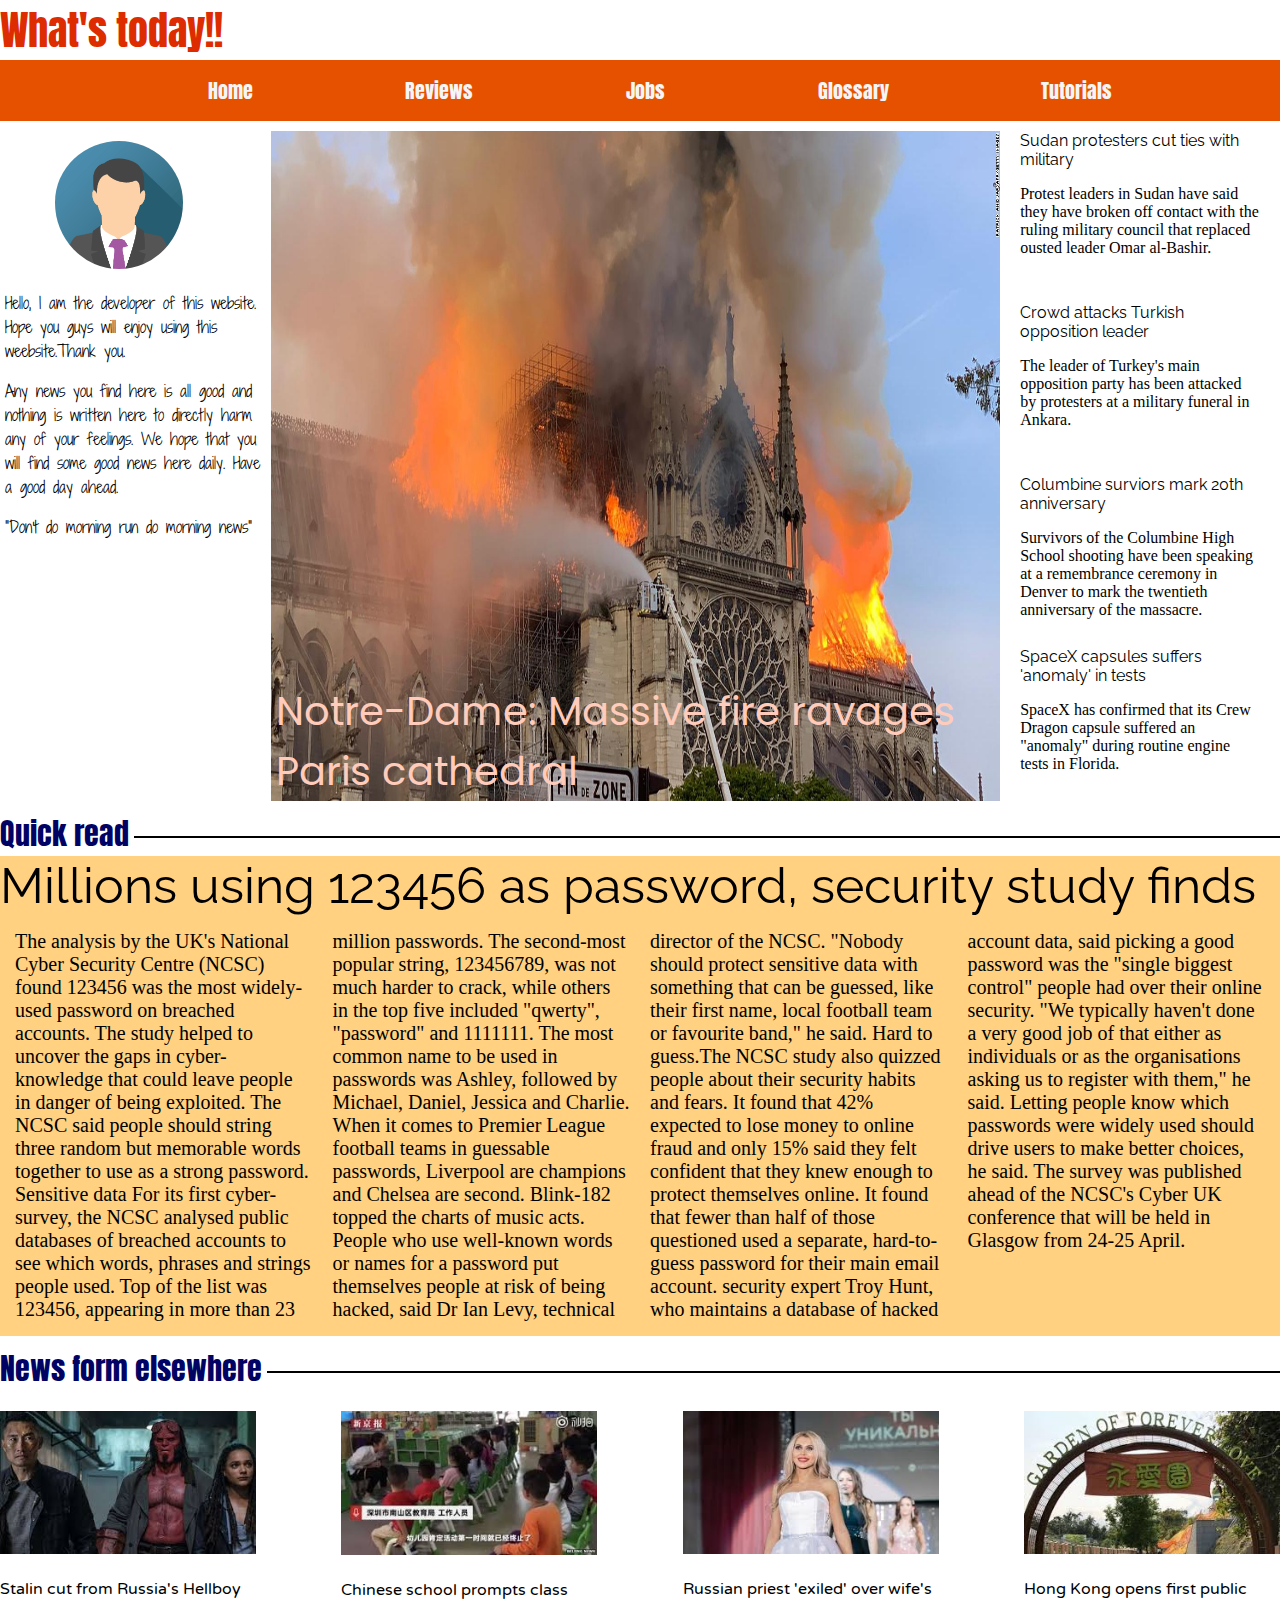
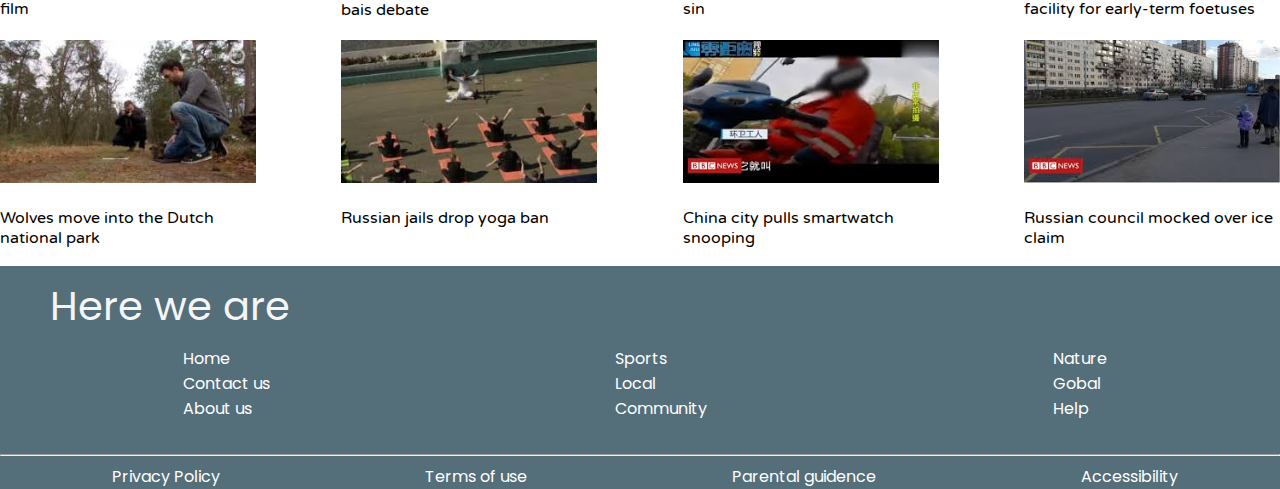
<file: index.html>
<!DOCTYPE html>
<html lang="en"> <!--specifies the language we are using in this page-->
<head>
    <title> 
        Today's news
    </title>
    <meta charset="utf-8">
    <meta name ="viewport"  content="width=device-width, intial-scale=1.0">
    <link href = "indexdesign.css" rel="stylesheet"> <!--used for linking the style page-->
    <link href="https://fonts.googleapis.com/css?family=Anton" rel="stylesheet"><!--used for bringing the font from the google font page-->
    <link href="https://fonts.googleapis.com/css?family=Varela+Round" rel="stylesheet">
    <link href="https://fonts.googleapis.com/css?family=Raleway" rel="stylesheet">
    <link href="https://fonts.googleapis.com/css?family=Shadows+Into+Light+Two" rel="stylesheet">  
    <link href="https://fonts.googleapis.com/css?family=Poppins" rel="stylesheet">

</head>

<body>
    <header><!--creates a header section in a webpage-->
        <a href="#">What's today!!</a>    
    </header>

    <nav><!--makes the naviagation section-->
      <ul>  <!-- makes the unodered list of the items -->
           <li><a href="index.html"> Home</a></li><!--specifyes the item of the list and a href is used for linking the another web page-->
           <li><a href="reviews.html"> Reviews</a></li>
           <li><a href="jobs.html"> Jobs</a></li>
           <li><a href="glossary.html"> Glossary</a></li>
           <li><a href="tutorials.html">Tutorials</a></li>                  
       </ul>  
    </nav>

    <section> <!--makes a space for the classes within it and conatains them-->
        <aside class="infotab">
            <img src="download.png " alt="pm on nepal">
            <p>Hello, I am the developer of this website. Hope you guys will enjoy using this weebsite.Thank you.</p>
            <p>Any news you find here is all good and nothing is written here to directly harm any of your feelings. We hope that you will find some good news here daily. Have a good day ahead.</p>
            <p>"Don't do morning run do morning news"</p>
        </aside><!--creates another section within the class container named infotab-->  
                            
        <div class ="first-coloumn">

            <div class="row-first">
                    <a href="#">Sudan protesters cut ties with military</a>
                    <p>Protest leaders in Sudan have said they have broken off contact with the ruling military council that replaced ousted leader Omar al-Bashir.</p>
                
            </div><!--creats another section with row-first named class within the first-coloumn class which is inside another main section, class named container-->
            <div class="row-second">
                    <a href="#">Crowd attacks Turkish opposition leader</a>
                    <p>The leader of Turkey's main opposition party has been attacked by protesters at a military funeral in Ankara.</p>
            </div>
            <div class="row-third">
                    <a href="#">Columbine surviors mark 20th anniversary</a>
                    <p>Survivors of the Columbine High School shooting have been speaking at a remembrance ceremony in Denver to mark the twentieth anniversary of the massacre.</p>
            </div>
            <div class="row-fourth">
                    <a href="#">SpaceX capsules suffers 'anomaly' in tests</a>
                    <p>SpaceX has confirmed that its Crew Dragon capsule suffered an "anomaly" during routine engine tests in Florida.</p>
            </div>
               
        </div>
        <div class="image-slider1">
                <a href="#">Notre-Dame: Massive fire ravages Paris cathedral</a>
        </div>               
                          
    </section>

    <div class="firsttitle">Quick read</div>

    <div class ="second-coloumn">
        <div class="topic">Millions using 123456 as password, security study finds</div>
        <div class="content"> The analysis by the UK's National Cyber Security Centre (NCSC) found 123456 was the most widely-used password on breached accounts.
            The study helped to uncover the gaps in cyber-knowledge that could leave people in danger of being exploited.
            The NCSC said people should string three random but memorable words together to use as a strong password.
            Sensitive data For its first cyber-survey, the NCSC analysed public databases of breached accounts to see which words, phrases and strings people used.
            Top of the list was 123456, appearing in more than 23 million passwords. The second-most popular string, 123456789, was not much harder to crack, while others in the top five included "qwerty", "password" and 1111111.
            The most common name to be used in passwords was Ashley, followed by Michael, Daniel, Jessica and Charlie.
            When it comes to Premier League football teams in guessable passwords, Liverpool are champions and Chelsea are second. Blink-182 topped the charts of music acts.
            People who use well-known words or names for a password put themselves people at risk of being hacked, said Dr Ian Levy, technical director of the NCSC.
            "Nobody should protect sensitive data with something that can be guessed, like their first name, local football team or favourite band," he said.
            Hard to guess.The NCSC study also quizzed people about their security habits and fears.        
            It found that 42% expected to lose money to online fraud and only 15% said they felt confident that they knew enough to protect themselves online.
            It found that fewer than half of those questioned used a separate, hard-to-guess password for their main email account.
              security expert Troy Hunt, who maintains a database of hacked account data, said picking a good password was the "single biggest control" people had over their online security.
              "We typically haven't done a very good job of that either as individuals or as the organisations asking us to register with them," he said.
              Letting people know which passwords were widely used should drive users to make better choices, he said.
                 The survey was published ahead of the NCSC's Cyber UK conference that will be held in Glasgow from 24-25 April.
        </div>    
    </div>
   
    <div class="secondtitle">News form elsewhere</div>

    <div class="small-small">
      <div class="small-news">
            <div class="news-first"><img src="hellboy.jpg" alt="anything can happen"><br><br>
                <a href="#"> Stalin cut from Russia's Hellboy film</a></div>
            <div class="news-second"><img src="china.jpg" alt="anything can happen"><br><br>
                <a href="#">Chinese school prompts class bais debate</a></div> 
            <div class="news-third"><img src="russia.jpg" alt="anything can happen"><br><br>
                <a href="#"> Russian priest 'exiled' over wife's sin</a></div>
            <div class="news-fourth"><img src="hongkonh.jpg" alt="anything can happen"><br><br>
                <a href="#">Hong Kong opens first public facility for early-term foetuses</a><br>     
            </div>      
      </div>
      <div class="small-news1">
                <div class="news-first1"><img src="wolf.jpg" alt="anything can happen"><br><br>
                    <a href="#"> Wolves move into the Dutch national park</a></div>
                <div class="news-second2"><img src="yoga.jpg" alt="anything can happen"><br><br>
                    <a href="#">Russian jails drop yoga ban</a></div> 
                <div class="news-third3"><img src="watch.jpg" alt="anything can happen"><br><br>
                    <a href="#"> China city pulls smartwatch snooping</a></div>
                <div class="news-fourth4"><img src="icd.jpg" alt="anything can happen"><br><br>
                    <a href="#">Russian council mocked over ice claim</a><br></div>
                
      </div>
    </div>    <br>    
    <footer><!--creates a footer section in a webpage-->
        <div class="footer-title">Here we are</div>
        <div class="company-info">
            <div class="first">
                <a href="#">Home</a>
                <a href="#">Contact us</a>
                <a href="#">About us</a>            
            </div>
            <div class="second">
                <a href="#">Sports</a>
                <a href="#">Local</a>
                <a href="#">Community</a>  

            </div>
            <div class="Third">
                    <a href="#">Nature</a>
                    <a href="#">Gobal</a>
                    <a href="#">Help</a>      
            </div>
        </div><br><hr>

        <div class="last">
                <a href="#">Privacy Policy</a>
                <a href="#">Terms of use</a>
                <a href="#">Parental guidence</a>                
                <a href="#">Accessibility</a>
        </div>      
    </footer>    
</body>
</html>
</file>
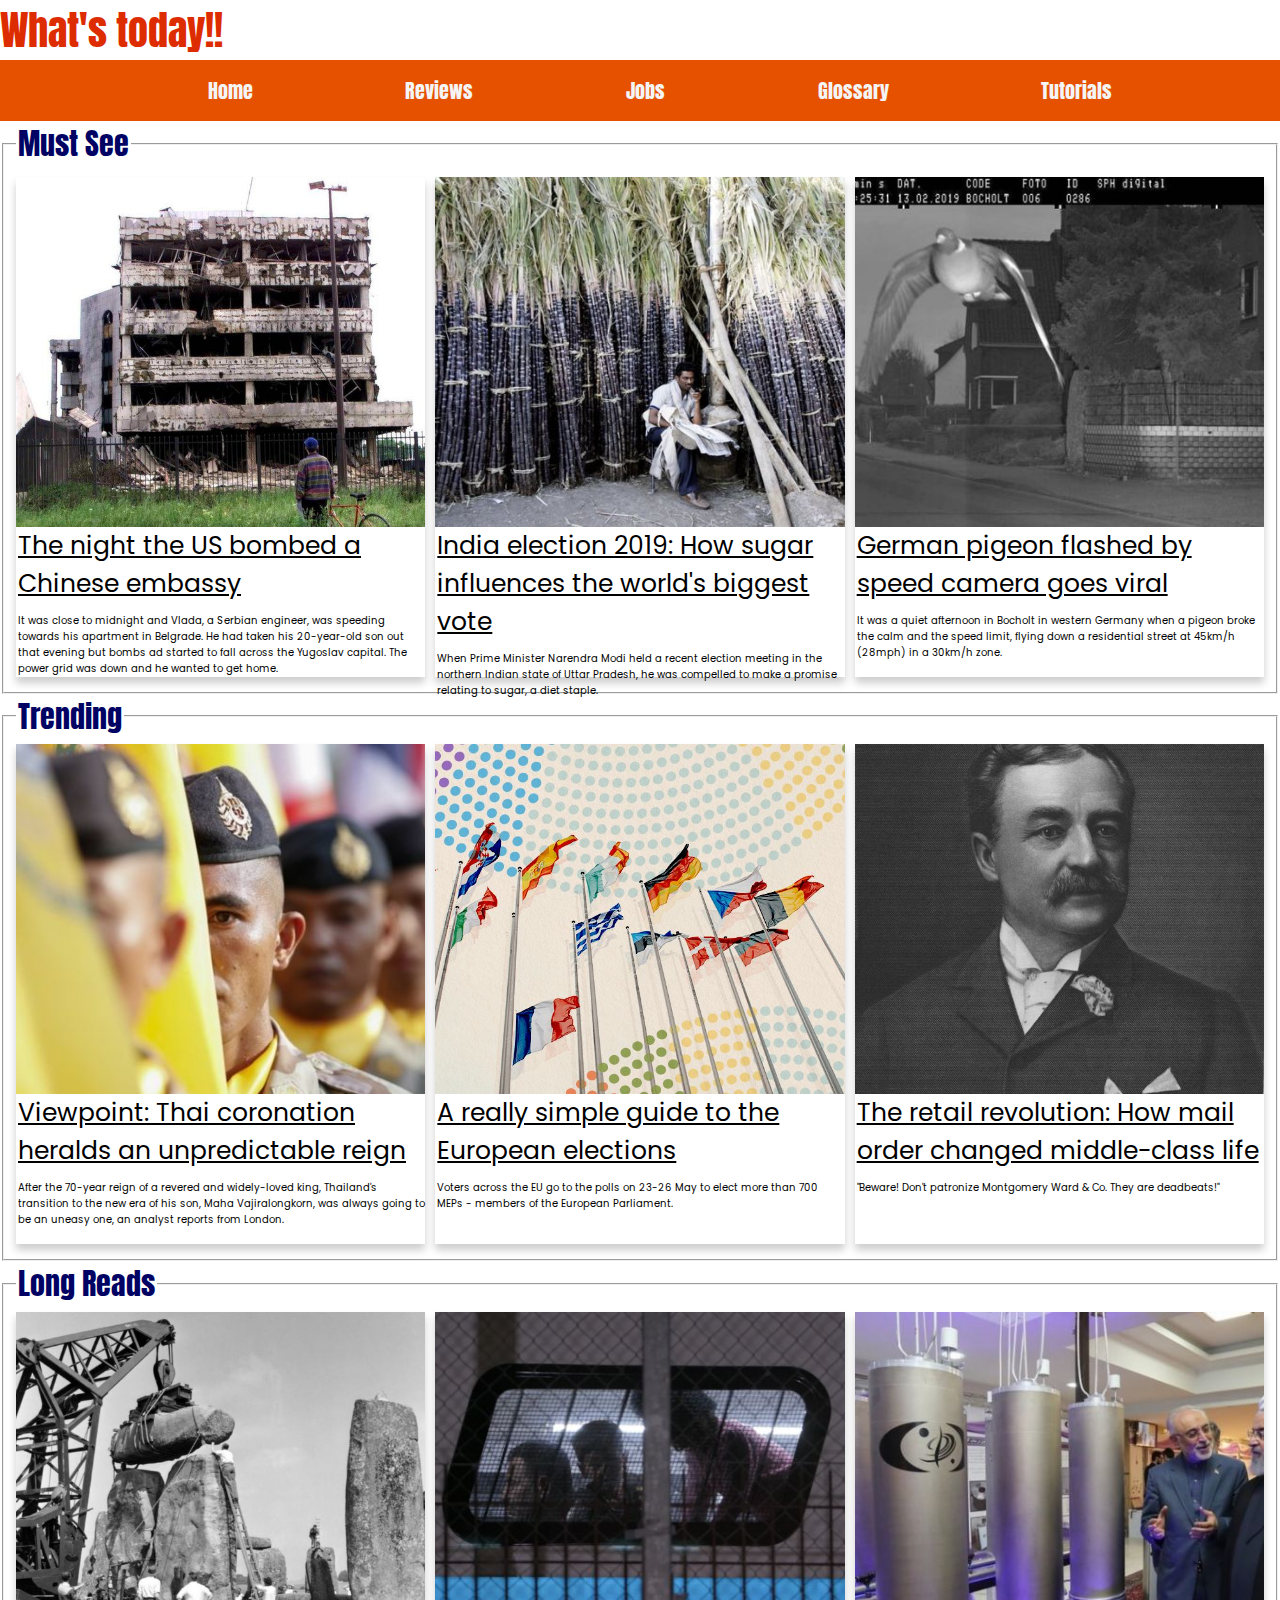
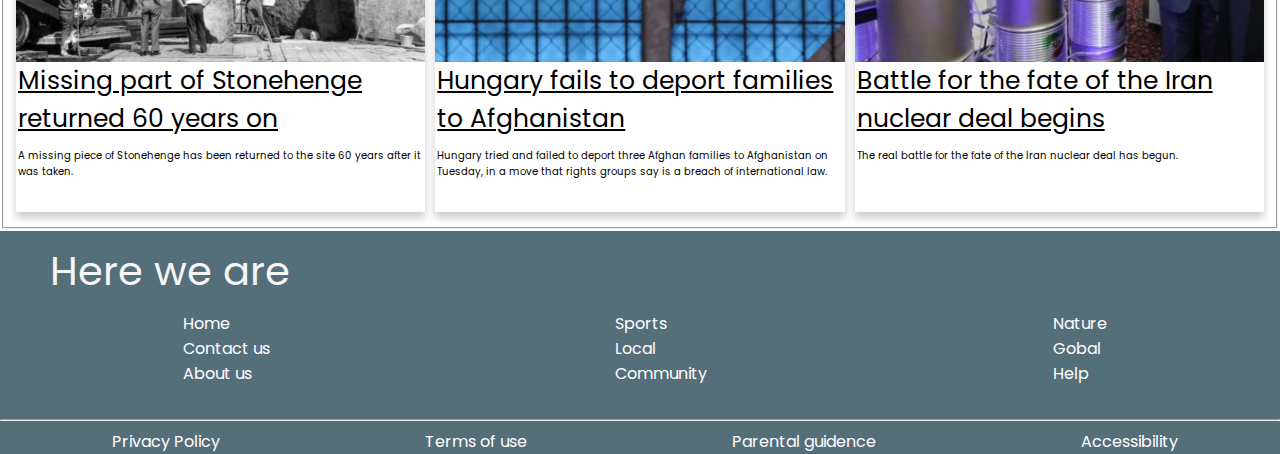
<file: tutorials.html>
<!DOCTYPE html>
<html lang="en">
<head>
    <title>
        Today's news
    </title>
    <meta charset="utf-8">
    <meta name ="viewport"  content="width=device-width, intial-scale=1.0">
    <link href = "tutorialsdesign.css" rel="stylesheet"> <!--used for linking the style page-->
    <link href="https://fonts.googleapis.com/css?family=Anton" rel="stylesheet"><!--used for bringing the font from the google font page-->
    <link href="https://fonts.googleapis.com/css?family=Varela+Round" rel="stylesheet">
    <link href="https://fonts.googleapis.com/css?family=Raleway" rel="stylesheet">       
    <link href="https://fonts.googleapis.com/css?family=Poppins" rel="stylesheet">

</head>

<body>
    <header><!--creates a header section in a webpage-->
        <a href="#">What's today!!</a>    
    </header>

    <nav><!--makes the naviagation section-->
      <ul>  <!-- makes the unodered list of the items -->
           <li><a href="index.html"> Home</a></li><!--specifyes the item of the list and a href is used for linking the another web page-->
           <li><a href="reviews.html"> Reviews</a></li>
           <li><a href="jobs.html"> Jobs</a></li>
           <li><a href="glossary.html"> Glossary</a></li>
           <li><a href="tutorials.html">Tutorials</a></li>                  
       </ul>  
    </nav>

    <section>
      <fieldset> 
          <legend>Must See</legend>
        <div class="firstone">                          
                <div class="oneone">
                        <div class="apple">
                            <div class="ball"></div>
                        </div>
                        <div class="cat"><a href="#">  The night the US bombed a Chinese embassy</a>   
                            <p>It was close to midnight and Vlada, a Serbian engineer,
                                 was speeding towards his apartment in Belgrade.
                                  He had taken his 20-year-old son out that evening but bombs
                                  ad started to fall across the Yugoslav capital. 
                                The power grid was down and he wanted to get home.</p>
                        </div>
                </div>          
                <div class="onetwo">
                        <div class="apple1">
                            <div class="ball1"></div>
                        </div>
                        <div class="cat1"><a href="#">  India election 2019: How sugar influences the world's biggest vote</a>   
                            <p>When Prime Minister Narendra Modi held a recent election meeting
                                 in the northern Indian state of Uttar Pradesh,
                                 he was compelled to make a promise relating to sugar, a diet staple.</p>
                        </div>
                </div>
                <div class="onethree">
                        <div class="apple2">
                            <div class="ball2"></div>
                        </div>
                        <div class="cat2"><a href="#">  German pigeon flashed by speed camera goes viral
                            </a>   
                             <p>It was a quiet afternoon in Bocholt in western Germany when a pigeon broke
                                  the calm and the speed limit,
                                  flying down a residential street at 45km/h (28mph) in a 30km/h zone.</p>
                        </div>
                </div>           
        </div> 
             
      </fieldset>        
       

     <fieldset> 
            <legend>Trending</legend>
        <div class="firsttwo">
                <div class="twoone">
                        <div class="apple3">
                                <div class="ball3"></div>
                            </div>
                            <div class="cat3"><a href="#"> Viewpoint: Thai coronation heralds an unpredictable reign</a>   
                                <p>After the 70-year reign of a revered and widely-loved king, Thailand's
                                     transition to the new era of his son, Maha Vajiralongkorn,
                                     was always going to be an uneasy one, an analyst reports from London.</p>
                        </div>                                        
                </div>
                <div class="twotwo">
                        <div class="apple4">
                                <div class="ball4"></div>
                            </div>
                            <div class="cat4"><a href="#">  A really simple guide to the European elections</a>   
                                <p>Voters across the EU go to the polls on 23-26 May to elect more than
                                     700 MEPs - members of the European Parliament.</p>
                        </div>
                </div>
                <div class="twothree">
                        <div class="apple5">
                                <div class="ball5"></div>
                            </div>
                            <div class="cat5"><a href="#"> The retail revolution: How mail order changed middle-class life</a>   
                                <p>"Beware! Don't patronize Montgomery Ward & Co. They are deadbeats!"</p>
                        </div>
                </div>
        </div>
    </fieldset>

    <fieldset> 
            <legend>Long Reads</legend>
        <div class="firstthird">
                <div class="threeone">
                        <div class="apple6">
                                <div class="ball6"></div>
                            </div>
                            <div class="cat6"><a href="#"> Missing part of Stonehenge returned 60 years on</a>   
                                <p>A missing piece of Stonehenge has been returned to the site 60 years after it was taken.</p>
                        </div>
                </div>
                <div class="threetwo">
                        <div class="apple7">
                                <div class="ball7"></div>
                            </div>
                            <div class="cat7"><a href="#">  Hungary fails to deport families to Afghanistan</a>   
                                <p>Hungary tried and failed to deport three Afghan families to Afghanistan on Tuesday, 
                                    in a move that rights groups say is a breach of international law.</p>
                        </div>
                </div>
                <div class="threethree">
                        <div class="apple8">
                                <div class="ball8"></div>
                            </div>
                            <div class="cat8"><a href="#">  Battle for the fate of the Iran nuclear deal begins</a>   
                                <p>The real battle for the fate of the Iran nuclear deal has begun.</p>
                        </div>
                </div>
        </div>
    </fieldset>

    </section>

     <footer><!--creates a footer section in a webpage-->
        <div class="footer-title">Here we are</div>
        <div class="company-info">
            <div class="first">
                <a href="#">Home</a>
                <a href="#">Contact us</a>
                <a href="#">About us</a>            
            </div>
            <div class="second">
                <a href="#">Sports</a>
                <a href="#">Local</a>
                <a href="#">Community</a>  

            </div>
            <div class="Third">
                    <a href="#">Nature</a>
                    <a href="#">Gobal</a>
                    <a href="#">Help</a>      
            </div>
        </div><br><hr>

        <div class="last">
                <a href="#">Privacy Policy</a>
                <a href="#">Terms of use</a>
                <a href="#">Parental guidence</a>                
                <a href="#">Accessibility</a>
        </div>      
    </footer>    
</body>
</html>
</file>
<file: indexdesign.css>
body{
    background-color: white; /* sets the given color  of the body background*/
    color:whitesmoke ;   /* sets the given color  of the text*/
    margin:0px 0px 0px 0px; /*sets the margin of html body part*/
}

header{    
    font-family: 'Anton', sans-serif;/*specifies the font of the text*/
    font-size:40px;/*specifies the size of the text*/
    color: #DD2C00;  /*specifies the color of the text*/  
    padding: 0px;  /*specifies the gapping with the header of the text*/
}

header > a{
    text-decoration: none; /*specifies the decoration style of the text*/
    color:#DD2C00;
}

nav{
    background-color:#e65100;
    font-family: 'Anton', sans-serif;
    padding:15px;    
    position:sticky;/*specifies the position of nav to always remain constant in the page*/
    top:0; /*specifies the position top in the page*/
}

nav ul{

    display:flex;  /*this sepecifies the layout flex*/
    justify-content: space-evenly; /*specifies the spacing of the contnet */
    margin: 0px;
}

nav ul li{
    list-style:none;
    
}

nav ul li a{
    text-decoration: none;
    color:whitesmoke;
    font-size: 20px;
    display:inline-block;
}

nav ul li a:hover{

    color:#010364;     
    letter-spacing: 2px;    
}

section{
    display:flex;    
    margin:10px 0px 10px 0px;
}

.infotab{
    background-color:white;
    margin-right:5px;
    padding:5px;    
    width:20%;
    color:black;
    font-family: 'Shadows Into Light Two', cursive;
}

.infotab > img{
    border-radius:50%;
    width:50%;
    padding:5px 50px 0px 50px;
}


.first-coloumn{      
    margin-right: 14px;
    margin-left:10px;
    width:20%;    
    background-color: white;
    order:2;
}

.first-coloumn > .row-first> a{
    text-decoration:none;
    font-family: 'Raleway', sans-serif;
    color:black;
}

.first-coloumn > .row-first> a:hover{
    text-decoration:underline;
    color:purple;    
}

.first-coloumn > .row-first > p{
    color:black;
}


.first-coloumn > .row-first {

    background-color: white;
    width:94%;
    height: 23%;
    margin: 0px 10px 10px 10px;       
}

.first-coloumn > .row-first:hover {
    box-shadow: 7px 7px 7px 7px rgba(0, 0, 0, 0.2);    
}


.first-coloumn > .row-second> a{
    text-decoration:none;
    font-family: 'Raleway', sans-serif;
    color:black;
}

.first-coloumn > .row-second> a:hover{
    text-decoration:underline;
    color:purple;    
}

.first-coloumn > .row-second> p{
    color:black;
}

.first-coloumn > .row-second {

    background-color: white;
    width:94%;
    height: 23%;
    margin: 18px 10px 10px 10px;        
}

.first-coloumn > .row-second:hover {
    box-shadow: 7px 7px 7px 7px rgba(0, 0, 0, 0.2);    
}


.first-coloumn > .row-third> a{
    text-decoration:none;
    font-family: 'Raleway', sans-serif;
    color:black;
}

.first-coloumn > .row-third> a:hover{
    text-decoration:underline;
    color:purple;    
}

.first-coloumn > .row-third> p{
    color:black;
}


.first-coloumn > .row-third {

    background-color: white;
    width:94%;
    height: 23%;
    margin: 18px 10px 10px 10px;
    
}

.first-coloumn > .row-third:hover {
    box-shadow: 7px 7px 7px 7px rgba(0, 0, 0, 0.2);    
}


.first-coloumn > .row-fourth> a{
    text-decoration:none;
    font-family: 'Raleway', sans-serif;
    color:black;
}

.first-coloumn > .row-fourth> a:hover{
    text-decoration:underline;
    color:purple;    
}

.first-coloumn > .row-fourth> p{
    color:black;
}

.first-coloumn > .row-fourth {

    background-color: white;
    width:94%;
    height: 23%;
    margin: 18px 10px 10px 10px;    
}

.first-coloumn > .row-fourth:hover {
    box-shadow: 7px 7px 7px 7px rgba(0, 0, 0, 0.2);    
}

.firsttitle{
    font-family: 'Anton', sans-serif;
    font-size: 30px;
    color:#010364;       
    margin-top:10px;   
    display:flex;
}

.firsttitle:after{
    content:'';
    border-top: 2px solid black;
    flex: 4 0px;
    margin-top: 25px;
    margin-left: 5px;

}

.second-coloumn{
    background-color: #ffd180;        
    width:100%; /*specifies the width */
    height:70%;/*specifies the height*/
}
.topic{
    font-family: 'Raleway', sans-serif;
    font-size: 50px;
    color:black;    
}

.content{
    padding:15px;
    column-count: 4;
    font-size:20px;
    color:black;
}

.image-slider1{
    display:flex;    
    height:102%;
    width:57%;
    background-image: url(france1.jpg);
    background-size: 100% 100%;
    animation:present 40s infinite linear; /*creats animation named presentaion which complets in 5s and goes on infinately in a constant speed*/
    font-size: 40px;
    font-family: 'Poppins', sans-serif;
    order:1;
}

.image-slider1 > a{
    text-decoration:none;
    color:#FFCCBC;
    padding:550px 0px 0px 5px;
}

.image-slider1 >a:hover{
    text-decoration: underline;
}


@keyframes present{ /*specifies the action for animation*/
    0%{background-image: url(france1.jpg);}
    25%{background-image: url(france2.jpg);}
    45%{background-image: url(france3.jpg);}
    65%{background-image: url(france4.jpg);}
    85%{background-image: url(france5.jpg);}
}


.secondtitle{
    font-family: 'Anton', sans-serif;
    font-size: 30px;
    color:#010364;       
    margin-top:10px;   
    display:flex;
}

.secondtitle:after{ /*specifies the content after the content of dic secondtitle*/
    content:''; /*specifies the content afterward in the respective div*/
    border-top: 2px solid black;
    flex: 4 0px;
    margin-top: 25px;
    margin-left: 5px;

}

.small-small{
    display:flex;
    flex-direction: column;
}

/* this is used for editing the div with a class name small-news */
.small-news{
    background-color: white;
    height:35%;    
    display: flex;    
    justify-content: space-between;
    color:black;
}

.small-news > .news-first{
    background-color:white;
    width: 20%;
    height:80%;    
    margin-top:20px;
    font-family: 'Varela Round', sans-serif; 
}

.small-news> .news-first:hover {
    box-shadow: 5px 5px 5px 5px rgba(0, 0, 0, 0.2);    
}

.news-first > a{
    text-decoration: none;
    color:black;
}

.news-first > a:hover{
    text-decoration: underline;
    color:purple;
}

 .news-first > img{
    width:100%;
    height:75%;
}

.small-news > .news-second{
    background-color:white;
    width: 20%;
    height:80%;    
    margin-top:20px;
    font-family: 'Varela Round', sans-serif; 
}

.small-news> .news-second:hover {
    box-shadow: 5px 5px 5px 5px rgba(0, 0, 0, 0.2);    
}

.news-second > a{
    text-decoration: none;
    color:black;
}

 .news-second > img{
    width:100%;
    height:75%;
}

.news-second> a:hover{
    text-decoration: underline;
    color:purple;
}

.small-news > .news-third{
    background-color:white;
    width: 20%;
    height:80%;    
    margin-top:20px;
    font-family: 'Varela Round', sans-serif; 
}

.small-news> .news-third:hover {
    box-shadow: 5px 5px 5px 5px rgba(0, 0, 0, 0.2);    
}

.news-third > a{
    text-decoration: none;
    color:black;
}

 .news-third > img{
    width:100%;
    height:75%;
}

.news-third> a:hover{
    text-decoration: underline;
    color:purple;
}




.small-news > .news-fourth{
    background-color:white;
    width: 20%;
    height:80%;    
    margin-top:20px;
    font-family: 'Varela Round', sans-serif;  
} 

.small-news> .news-fourth:hover {
    box-shadow: 5px 5px 5px 5px rgba(0, 0, 0, 0.2);    
}


.news-fourth > a{
    text-decoration: none;
    color:black;
}

 .news-fourth > img{
    width:100%;
    height:75%;
}

.news-fourth> a:hover{
    text-decoration: underline;
    color:purple;
}

.small-news1{
    background-color: white;
    height:35%;    
    display: flex;
    justify-content: space-between;
    color:black;
}

.small-news1 > .news-first1{
    background-color:white;
    width: 20%;
    height:80%;    
    margin-top:20px;
    font-family: 'Varela Round', sans-serif; 
}

.small-news1> .news-first1:hover {
    box-shadow: 5px 5px 5px 5px rgba(0, 0, 0, 0.2);    
}

.news-first1 > a{
    text-decoration: none;
    color:black;
}

 .news-first1 > img{
    width:100%;
    height:75%;
}

.news-first1> a:hover{
    text-decoration: underline;
    color:purple;
}

.small-news1 > .news-second2{
    background-color:white;
    width: 20%;
    height:80%;    
    margin-top:20px;
    font-family: 'Varela Round', sans-serif; 
}

.small-news1> .news-second2:hover {
    box-shadow: 5px 5px 5px 5px rgba(0, 0, 0, 0.2);    
}

.news-second2 > a{
    text-decoration: none;
    color:black;
}

 .news-second2 > img{
    width:100%;
    height:75%;
}

.news-second2> a:hover{
    text-decoration: underline;
    color:purple;
}

.small-news1 > .news-third3{
    background-color:white;
    width: 20%;
    height:80%;    
    margin-top:20px;
    font-family: 'Varela Round', sans-serif; 
}

.small-news1> .news-third3:hover {
    box-shadow: 5px 5px 5px 5px rgba(0, 0, 0, 0.2);    
}

.news-third3 > a{
    text-decoration: none;
    color:black;
}

 .news-third3 > img{
    width:100%;
    height:75%;
}


.news-third3> a:hover{
    text-decoration: underline;
    color:purple;
}

.small-news1 > .news-fourth4{
    background-color:white;
    width: 20%;
    height:80%;    
    margin-top:20px;
    font-family: 'Varela Round', sans-serif;  
} 

.small-news1> .news-fourth4:hover {
    box-shadow: 5px 5px 5px 5px rgba(0, 0, 0, 0.2);    
}

.news-fourth4 > a{
    text-decoration: none;
    color:black;
}

 .news-fourth4 > img{
    width:100%;
    height:75%;
}

.news-fourth4> a:hover{
    text-decoration: underline;
    color:purple;
}
 
footer{
    background-color: #546E7A;    
    font-family: 'Poppins', sans-serif;   
    height:40%;
    margin-bottom: 0px;
}

.footer-title{
    font-size:40px;
    padding:10px 0px 0px 50px;
}

.company-info{
    display:flex;    
    justify-content: space-around;
    font-family: 'Poppins', sans-serif;
    padding:10px 0px 0px 10px;
}

.first{
    display:flex;
    flex-direction: column;
}

.company-info > .first > a{
    text-decoration: none;
    color:white;
}

.company-info >.first> a:hover{
    text-decoration: underline;
    color:antiquewhite;
}

.second{
    display:flex;
    flex-direction: column;
}

.company-info > .second > a{
    text-decoration: none;
    color:white;
}

.company-info >.second> a:hover{
    text-decoration: underline;
    color:antiquewhite;
}

.Third{
    display:flex;
    flex-direction: column;
}

.company-info > .Third > a{
    text-decoration: none;
    color:white;
}

.company-info >.Third> a:hover{
    text-decoration: underline;
    color:antiquewhite;
}

.last{
    display:flex;
    flex-direction: row;
    justify-content: space-around;
    padding: 0px 0px 0px 10px;
}

.last > a{
    text-decoration: none;
    color:white;
}

.last> a:hover{
    text-decoration: underline;
    color:antiquewhite;
}

@media screen and (max-width:450px){/*this specific lines makes the page dynamic if the pixel of the page decreases below 450px */
   body{margin: 0px 0px 0px 2px; padding:0px;}  
   header{text-align:center;} 
   nav{position: initial;}
    nav ul{display: flex; flex-direction: column; width:100%; height:auto; text-align:center; margin:0px; padding:0px;}
   section{display: flex; flex-direction: column; width:100%; height: auto;}
   .infotab,.image-slider1,.second-coloumn,.small-news>.news-first,.small-news>.news-second,.small-news>.news-third,.small-news>.news-fourth,.small-news1>.news-first1,.small-news1>.news-first1,.small-news1>.news-second2,.small-news1>.news-third3,.small-news1>.news-fourth4{width:100%; height:auto; }
   
   .first-coloumn{height:auto; width:100%; margin:0px; padding: 0px;}
   .row-first,.row-second,.row-third,.row-fourth{border:1px solid black;}
   .image-slider1 > a{text-decoration: underline; font-size: 20px; padding-bottom: 30px;}
   .small-small{display:flex; flex-direction:column; width:100%; height:auto;}
   .small-news,.small-news1{display:flex; flex-direction:column; width:100%; height:auto; }
   .content{column-count: 2;}
   footer{height:auto; width:100%; margin-right:0px;}
   .footer-title{text-align: left;}
   .company-info{display: flex; flex-direction: column;}
   .last{display:flex; flex-direction: column;}
}



@media screen and (min-width:2465px){/*this specific lines makes the page dynamic */
    body{margin: 0px 0px 0px 10px; padding:0px; font-size:20px;}     
    .content{column-count: 2; font-size:30px;}
    .second-coloumn{height:auto;}
    .image-slider1{height:auto; width:59%; }
    .image-slider1 > a {font-size:60px;}   
 }

@media screen and (min-width:550px) and (max-width:940px){/*specifies the ranges beteen the two sizes of pixel*/ 
	.image-slider1{height:auto;}
}
</file>
<file: tutorialsdesign.css>
body{
    background-color: white; /* sets the given color  of the body background*/
    color:whitesmoke;   /* sets the given color  of the text*/
    margin:0px 0px 0px 0px; /*sets the margin of html body part*/
}

header{
    /* text-align:center; */
    font-family: 'Anton', sans-serif;
    font-size:40px;
    color: #DD2C00;    
    padding: 0px;
}

header > a{
    text-decoration: none;
    color:#DD2C00;
}

nav{
    background-color:#e65100;
    font-family: 'Anton', sans-serif;
    padding:15px;
    position:sticky;
    top:0;
    z-index:1;    
}

nav ul{

    display:flex;
    justify-content: space-evenly;
    margin: 0px;
}

nav ul li{
    list-style:none;
}

nav ul li a{
    text-decoration: none;
    color:whitesmoke;
    font-size: 20px;
}

nav ul li a:hover{

    color:#010364;     
    letter-spacing: 2px;  
} 

section{
    width:100%;
    height: 1710px;    
    display:flex;
    flex-direction:column;
}


.firstone{    
    width:100%;
    height:500px;
    display: flex;
    margin-top:5px;
    margin-bottom: 5px;   

}

legend{
    font-family: 'Anton', sans-serif;
    font-size:30px;
    color:#010364;
}

.firstone> .oneone{
    height:100%;
    width: 33%;
    background-color: white;
    margin-right:10px;
    box-shadow: 0 6px 8px 0 rgba(0, 0, 0, 0.2);

}

.apple{
    width:100%;
    height:70%;    
    overflow:hidden;
}
.ball{
    width:inherit;
    height:100%;
    background-image: url(a.jpg);
    background-size:cover;
    background-position:center;
    transition:0.5s;
}

.apple:hover .ball{
    transform:scale(1.3);
}

.cat{
    font-size:25px;
    font-family: 'Poppins', sans-serif;
    color:black;
    padding-left:2px;
}

.cat>p{
    font-size: 10px;
}

.cat>a{
    color:black;
    display: block;    
}

.cat>a:hover{
    color:purple;
}

.firstone> .onetwo{
    height:100%;
    width: 33%;    
    margin-right:10px;
    box-shadow: 0 6px 8px 0 rgba(0, 0, 0, 0.2);
}


.apple1{
    width:100%;
    height:70%;    
    overflow:hidden;
}
.ball1{
    width:inherit;
    height:100%;
    background-image: url(b.jpg);
    background-size:cover;
    background-position:center;
    transition:0.5s;
}

.apple1:hover .ball1{
    transform:scale(1.3);
}

.cat1{
    font-size:25px;
    font-family: 'Poppins', sans-serif;
    color:black;
    padding-left:2px;
}

.cat1>p{
    font-size: 10px;
}

.cat1>a{
    color:black;
    display: block;    
}

.cat1>a:hover{
    color:purple;
}


.firstone> .onethree{
    height:100%;
    width: 33%;
    box-shadow: 0 6px 8px 0 rgba(0, 0, 0, 0.2);
}

.apple2{
    width:100%;
    height:70%;    
    overflow:hidden;
}
.ball2{
    width:inherit;
    height:100%;
    background-image: url(c.jpg);
    background-size:cover;
    background-position:center;
    transition:0.5s;
}

.apple2:hover .ball2{
    transform:scale(1.3);
}

.cat2{
    font-size:25px;
    font-family: 'Poppins', sans-serif;
    color:black;
    padding-left:2px;
}

.cat2>p{
    font-size: 10px;
}

.cat2>a{
    color:black;
    display: block;    
}

.cat2>a:hover{
    color:purple;
}


.firsttwo{    
    width:100%;
    height:500px;
    display: flex;    
    margin-bottom: 5px;
}

.firsttwo> .twoone{
    height:100%;
    width: 33%;
    box-shadow: 0 6px 8px 0 rgba(0, 0, 0, 0.2);
    margin-right:10px;
}

.apple3{
    width:100%;
    height:70%;    
    overflow:hidden;
}
.ball3{
    width:inherit;
    height:100%;
    background-image: url(d.jpg);
    background-size:cover;
    background-position:center;
    transition:0.5s;
}

.apple3:hover .ball3{
    transform:scale(1.3);
}

.cat3{
    font-size:25px;
    font-family: 'Poppins', sans-serif;
    color:black;
    padding-left:2px;
}

.cat3>p{
    font-size: 10px;
}

.cat3>a{
    color:black;
    display: block;    
}

.cat3>a:hover{
    color:purple;
}


.firsttwo> .twotwo{
    height:100%;
    width: 33%;
    box-shadow: 0 6px 8px 0 rgba(0, 0, 0, 0.2);
    margin-right:10px;
}

.apple4{
    width:100%;
    height:70%;    
    overflow:hidden;
}
.ball4{
    width:inherit;
    height:100%;
    background-image: url(e.png);
    background-size:cover;
    background-position:center;
    transition:0.5s;
}

.apple4:hover .ball4{
    transform:scale(1.3);
}

.cat4{
    font-size:25px;
    font-family: 'Poppins', sans-serif;
    color:black;
    padding-left:2px;
}

.cat4>p{
    font-size: 10px;
}

.cat4>a{
    color:black;
    display: block;    
}

.cat4>a:hover{
    color:purple;
}


.firsttwo> .twothree{
    height:100%;
    width: 33%;
    box-shadow: 0 6px 8px 0 rgba(0, 0, 0, 0.2);
}


.apple5{
    width:100%;
    height:70%;    
    overflow:hidden;
}
.ball5{
    width:inherit;
    height:100%;
    background-image: url(f.jpg);
    background-size:cover;
    background-position:center;
    transition:0.5s;
}

.apple5:hover .ball5{
    transform:scale(1.3);
}

.cat5{
    font-size:25px;
    font-family: 'Poppins', sans-serif;
    color:black;
    padding-left:2px;
}

.cat5>p{
    font-size: 10px;
}

.cat5>a{
    color:black;
    display: block;    
}

.cat5>a:hover{
    color:purple;
}


.firstthird{    
    width:100%;
    height:500px;
    display: flex;    
    margin-bottom: 5px;
}

.firstthird> .threeone{
    height:100%;
    width: 33%;
    box-shadow: 0 6px 8px 0 rgba(0, 0, 0, 0.2);
    margin-right:10px;
}

.apple6{
    width:100%;
    height:70%;    
    overflow:hidden;
}
.ball6{
    width:inherit;
    height:100%;
    background-image: url(g.jpg);
    background-size:cover;
    background-position:center;
    transition:0.5s;
}

.apple6:hover .ball6{
    transform:scale(1.3);
}

.cat6{
    font-size:25px;
    font-family: 'Poppins', sans-serif;
    color:black;
    padding-left:2px;
}

.cat6>p{
    font-size: 10px;
}

.cat6>a{
    color:black;
    display: block;    
}

.cat6>a:hover{
    color:purple;
}


.firstthird> .threetwo{
    height:100%;
    width: 33%;
    box-shadow: 0 6px 8px 0 rgba(0, 0, 0, 0.2);
    margin-right:10px;
}

.apple7{
    width:100%;
    height:70%;    
    overflow:hidden;
}
.ball7{
    width:inherit;
    height:100%;
    background-image: url(h.jpg);
    background-size:cover;
    background-position:center;
    transition:0.5s;
}

.apple7:hover .ball7{
    transform:scale(1.3);
}

.cat7{
    font-size:25px;
    font-family: 'Poppins', sans-serif;
    color:black;
    padding-left:2px;
}

.cat7>p{
    font-size: 10px;
}

.cat7>a{
    color:black;
    display: block;    
}

.cat7>a:hover{
    color:purple;
}


.firstthird> .threethree{
    height:100%;
    width: 33%;
    box-shadow: 0 6px 8px 0 rgba(0, 0, 0, 0.2);
}


.apple8{
    width:100%;
    height:70%;    
    overflow:hidden;
}
.ball8{
    width:inherit;
    height:100%;
    background-image: url(i.jpg);
    background-size:cover;
    background-position:center;
    transition:0.5s;
}

.apple8:hover .ball8{
    transform:scale(1.3);
}

.cat8{
    font-size:25px;
    font-family: 'Poppins', sans-serif;
    color:black;
    padding-left:2px;
}

.cat8>p{
    font-size: 10px;
}

.cat8>a{
    color:black;
    display: block;    
}

.cat8>a:hover{
    color:purple;
}


footer{
    background-color: #546E7A;    
    font-family: 'Poppins', sans-serif;   
    height:40%;
    margin-bottom: 0px;
}

.footer-title{
    font-size:40px;
    padding:10px 0px 0px 50px;
}

.company-info{
    display:flex;    
    justify-content: space-around;
    font-family: 'Poppins', sans-serif;
    padding:10px 0px 0px 10px;
}

.first{
    display:flex;
    flex-direction: column;
}

.company-info > .first > a{
    text-decoration: none;
    color:white;
}

.company-info >.first> a:hover{
    text-decoration: underline;
    color:antiquewhite;
}

.second{
    display:flex;
    flex-direction: column;
}

.company-info > .second > a{
    text-decoration: none;
    color:white;
}

.company-info >.second> a:hover{
    text-decoration: underline;
    color:antiquewhite;
}

.Third{
    display:flex;
    flex-direction: column;
}

.company-info > .Third > a{
    text-decoration: none;
    color:white;
}

.company-info >.Third> a:hover{
    text-decoration: underline;
    color:antiquewhite;
}

.last{
    display:flex;
    flex-direction: row;
    justify-content: space-around;
    padding: 0px 0px 0px 10px;
}

.last > a{
    text-decoration: none;
    color:white;
}

.last> a:hover{
    text-decoration: underline;
    color:antiquewhite;
}


@media screen and (max-width:450px){

    body{margin: 0px 0px 0px 2px; padding:0px;}  
    header{text-align:center;} 
    nav{position: initial;}
    nav ul{display: flex; flex-direction: column; width:100%; height:auto; text-align:center; margin:0px; padding:0px;}
    section{width:100%; height:auto;}
    .firstone, .firsttwo, .firstthird{display:flex; flex-direction: column; width:100%; padding:0%; height:auto;}
    .firstone>.oneone, .firstone>.onetwo ,.firstone>.onethree{width:100%; height: auto;}
    .firsttwo>.twoone, .firsttwo>.twotwo ,.firsttwo>.twothree{width:100%; height:auto;}
    .firstthird>.threeone, .firstthird>.threetwo ,.firstthird>.threethree{width:100%; height:auto;}
    footer{height:auto; width:100%; margin-right:0px;}
   .footer-title{text-align: left;}
   .company-info{display: flex; flex-direction: column;}
   .last{display:flex; flex-direction: column;}
   
   


}
</file>
